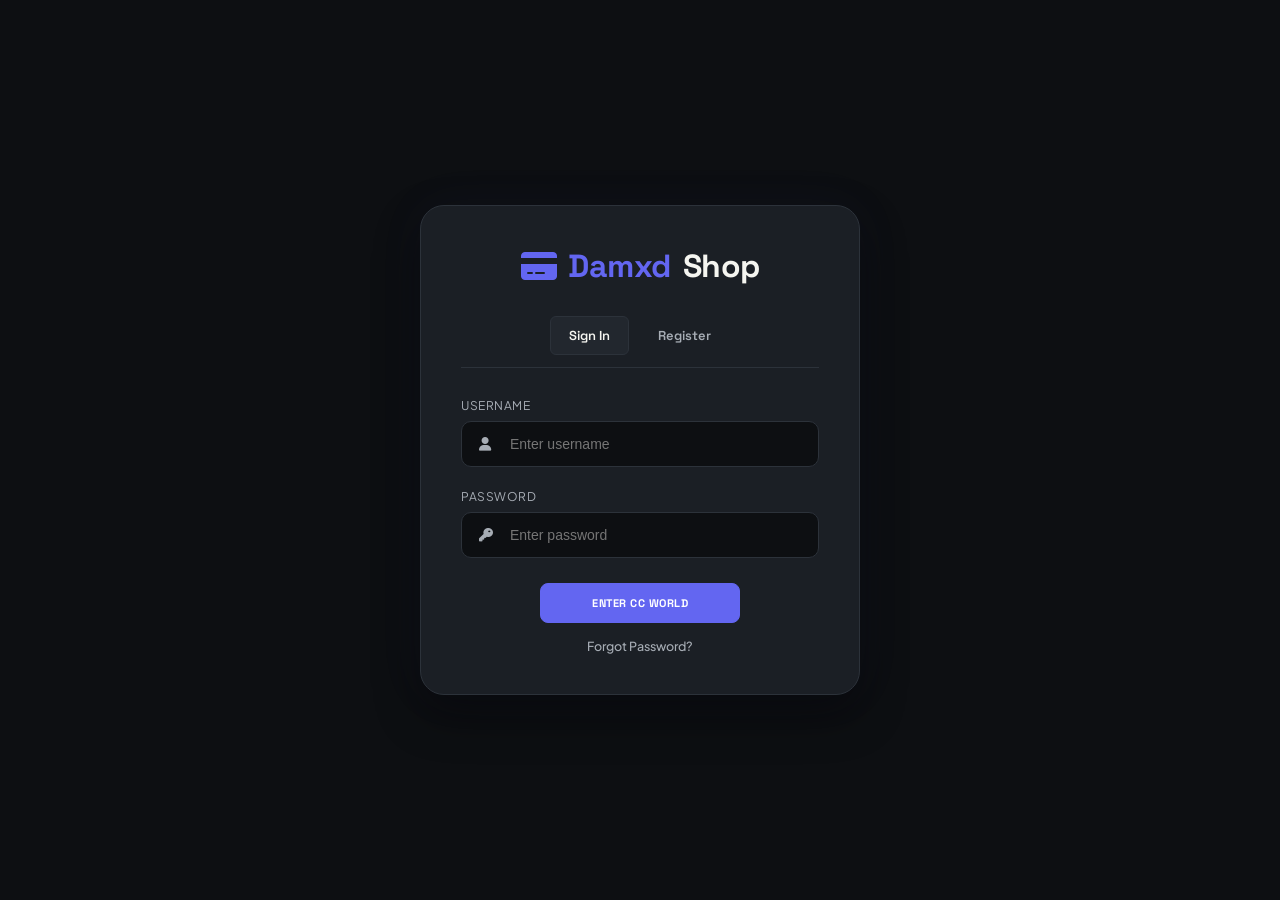
<file: login.html>
<!DOCTYPE html>
<html lang="en">

<head>
    <meta charset="UTF-8" />
    <meta name="viewport" content="width=device-width, initial-scale=1.0" />
    <title>damxd shop | Portal Auth</title>
    <!-- Import Fonts -->
    <link rel="preconnect" href="https://fonts.googleapis.com">
    <link rel="preconnect" href="https://fonts.gstatic.com" crossorigin>
    <link href="https://fonts.googleapis.com/css2?family=Space+Grotesk:wght@400;500;700&family=Plus+Jakarta+Sans:wght@300;400;500;600;700&display=swap" rel="stylesheet">
    <!-- FontAwesome Icons -->
    <link rel="stylesheet" href="https://cdnjs.cloudflare.com/ajax/libs/font-awesome/6.4.0/css/all.min.css">
    
    <!-- Modular Stylesheets -->
    <link rel="stylesheet" href="assets/css/theme.css">
    <link rel="stylesheet" href="assets/css/auth.css">
</head>

<body>

    <div class="auth-container">
        <div class="logo">
            <i class="fa-solid fa-credit-card"></i> Damxd <span>Shop</span>
        </div>

        <div class="auth-tabs">
            <button class="tab-btn active" id="tabLoginBtn">Sign In</button>
            <button class="tab-btn" id="tabRegisterBtn">Register</button>
        </div>

        <!-- LOGIN FORM -->
        <form id="loginForm">
            <div class="form-group">
                <label for="loginUser">Username</label>
                <div class="input-wrapper">
                    <i class="fa-solid fa-user"></i>
                    <input type="text" id="loginUser" class="form-input" placeholder="Enter username" required />
                </div>
            </div>
            <div class="form-group">
                <label for="loginPass">Password</label>
                <div class="input-wrapper">
                    <i class="fa-solid fa-key"></i>
                    <input type="password" id="loginPass" class="form-input" placeholder="Enter password" required />
                </div>
            </div>
            <button type="submit" class="btn btn-primary" style="margin: 25px auto 0; justify-content: center; min-width: 200px;">ENTER CC WORLD</button>
            <a href="#" id="forgotPasswordLink" style="color: var(--text-muted); font-size: 12.5px; text-decoration: none; display: block; margin-top: 15px; font-weight: 500; transition: color 0.2s;" onmouseover="this.style.color='var(--primary)'" onmouseout="this.style.color='var(--text-muted)'">Forgot Password?</a>
        </form>

        <!-- REGISTER FORM -->
        <form id="registerForm" style="display: none;">
            <div class="form-group">
                <label for="regUser">Choose Username</label>
                <div class="input-wrapper">
                    <i class="fa-solid fa-user-plus"></i>
                    <input type="text" id="regUser" class="form-input" placeholder="Enter username" required />
                </div>
            </div>
            <div class="form-group">
                <label for="regPass">Choose Password</label>
                <div class="input-wrapper">
                    <i class="fa-solid fa-key"></i>
                    <input type="password" id="regPass" class="form-input" placeholder="Create password" required />
                </div>
            </div>

            <button type="submit" class="btn btn-primary" style="margin: 25px auto 0; justify-content: center; min-width: 200px;">Create Account</button>
        </form>

        <!-- RECOVERY FORM -->
        <form id="recoverForm" style="display: none;">
            <div class="form-group">
                <label for="recoverUser">Username</label>
                <div class="input-wrapper">
                    <i class="fa-solid fa-user"></i>
                    <input type="text" id="recoverUser" class="form-input" placeholder="Enter username" required />
                </div>
            </div>
            <div class="form-group">
                <label for="recoverCode">Recovery Code</label>
                <div class="input-wrapper">
                    <i class="fa-solid fa-shield-halved"></i>
                    <input type="text" id="recoverCode" class="form-input" placeholder="DAMXD-XXXX" required />
                </div>
            </div>
            <div class="form-group">
                <label for="recoverNewPass">New Password</label>
                <div class="input-wrapper">
                    <i class="fa-solid fa-key"></i>
                    <input type="password" id="recoverNewPass" class="form-input" placeholder="Enter new password" required />
                </div>
            </div>
            <button type="submit" class="btn btn-primary" style="margin: 25px auto 0; justify-content: center; min-width: 200px;">Reset Password</button>
            <a href="#" id="backToLoginLink" style="color: var(--text-muted); font-size: 12.5px; text-decoration: none; display: block; margin-top: 15px; font-weight: 500; transition: color 0.2s;" onmouseover="this.style.color='var(--primary)'" onmouseout="this.style.color='var(--text-muted)'">Back to Login</a>
        </form>
    </div>

    <!-- RECOVERY CODES DISPLAY MODAL -->
    <div class="modal-overlay" id="recoveryCodesModal">
        <div class="modal-card modal-panel" style="max-width: 400px; text-align: center; margin: 15% auto;">
            <div class="modal-body modal-content-area">
                <i class="fa-solid fa-shield-halved" style="font-size: 48px; color: var(--primary); margin-bottom: 15px;"></i>
                <h2 style="font-family: var(--font-display); margin-bottom: 12px; color: #fff;">Save Recovery Codes</h2>
                <p style="color: var(--text-muted); font-size: 12.5px; margin-bottom: 15px; line-height: 1.5;">
                    These 10 recovery codes can be used to reset your password. **Each code can only be used once**. Save them securely!
                </p>
                <textarea id="recoveryCodesList" class="form-control-input" style="width: 100%; height: 160px; font-family: var(--font-mono); font-size: 12.5px; padding: 10px; background: var(--bg-base); color: var(--success); border: 1px solid var(--border-color); resize: none; margin-bottom: 15px;" readonly></textarea>
                <div style="display: flex; gap: 10px;">
                    <button class="btn" id="copyRecoveryCodesBtn" style="flex: 1; justify-content: center;">Copy Codes</button>
                    <button class="btn btn-primary" id="closeRecoveryModalBtn" style="flex: 1; justify-content: center;">I've Saved Them</button>
                </div>
            </div>
        </div>
    </div>

    <!-- Toast Notification Container -->
    <div class="toast-container" id="toastContainer"></div>

    <!-- Modular JS scripts -->
    <script src="assets/js/state.js"></script>
    <script src="assets/js/auth.js"></script>
</body>

</html>
</file>
<file: assets/css/theme.css>
:root {
    --bg-base: #0D0F12;
    --bg-secondary: #15181D;
    --bg-surface: #1B1F25;
    --bg-surface-elevated: #22272E;
    --border-color: #2C323A;
    
    /* Clean flat shadow */
    --neo-shadow-out: 0 4px 12px rgba(0, 0, 0, 0.15);
    --neo-shadow-in: none;
    
    --primary: #6366F1;
    --primary-hover: #818CF8;
    --accent: #EF4444;
    
    --success: #22C55E;
    --warning: #F59E0B;
    --error: #EF4444;
    
    --text-main: #F5F5F0;
    --text-muted: #A7ADB5;
    --text-dim: #737A84;
    
    --font-display: 'Space Grotesk', sans-serif;
    --font-body: 'Plus Jakarta Sans', sans-serif;
    --font-mono: 'Fira Code', monospace;
}

* {
    margin: 0;
    padding: 0;
    box-sizing: border-box;
    scrollbar-width: thin;
    scrollbar-color: var(--border-color) var(--bg-base);
}

body {
    background: var(--bg-base);
    color: var(--text-main);
    font-family: var(--font-body);
    min-height: 100vh;
    overflow-x: hidden;
    padding-bottom: 80px;
}

header {
    display: flex;
    justify-content: space-between;
    align-items: center;
    padding: 20px 30px;
    background: var(--bg-surface);
    box-shadow: var(--neo-shadow-out);
    border-radius: 12px;
    margin: 25px 0 45px 0;
    border: 1px solid var(--border-color);
}

.logo {
    font-family: var(--font-display);
    font-size: 26px;
    font-weight: 700;
    color: var(--primary);
    letter-spacing: -0.5px;
    display: flex;
    align-items: center;
    gap: 10px;
    transform-style: preserve-3d;
}

.logo i {
    animation: rotateIconY 5s linear infinite;
    transform-style: preserve-3d;
}

@keyframes rotateIconY {
    0% { transform: rotateY(0deg); }
    100% { transform: rotateY(360deg); }
}

.logo span {
    color: var(--text-main);
}

.nav-actions {
    display: flex;
    align-items: center;
    gap: 15px;
}

.btn {
    background: var(--bg-surface-elevated);
    padding: 12px 20px;
    border-radius: 8px;
    border: 1px solid var(--border-color);
    cursor: pointer;
    color: var(--text-main);
    font-weight: 600;
    font-family: var(--font-display);
    transition: all 0.2s ease;
    display: flex;
    align-items: center;
    gap: 8px;
    text-transform: uppercase;
    font-size: 11px;
    letter-spacing: 0.5px;
}

.btn:hover {
    background: var(--bg-surface);
    color: var(--primary-hover);
    border-color: var(--primary);
}

.btn-primary {
    background: var(--primary);
    color: #fff;
    border: 1px solid var(--primary);
    font-weight: 700;
}

.btn-primary:hover {
    background: var(--primary-hover);
    color: #fff;
    border-color: var(--primary-hover);
}

.btn-accent {
    background: transparent;
    color: var(--text-main);
    border: 1px solid var(--border-color);
}

.btn-accent:hover {
    background: var(--bg-surface-elevated);
    color: var(--primary);
    border-color: var(--primary);
}

.form-row {
    margin-bottom: 20px;
}

.form-row label {
    display: block;
    font-size: 12px;
    color: var(--text-muted);
    margin-bottom: 8px;
    text-transform: uppercase;
    letter-spacing: 0.5px;
}

.form-control-input {
    width: 100%;
    background: var(--bg-secondary);
    border: 1px solid var(--border-color);
    padding: 14px 18px;
    border-radius: 8px;
    color: var(--text-main);
    font-size: 14px;
    outline: none;
    transition: all 0.2s;
}

.form-control-input:focus {
    border-color: var(--primary);
    background: var(--bg-surface);
}

/* Glassmorphic Tabs Styles */
.checkout-tabs {
    display: flex;
    gap: 10px;
    border-bottom: 1px solid var(--border-color);
    margin-bottom: 25px;
    padding-bottom: 12px;
}

.tab-btn {
    background: transparent;
    border: 1px solid transparent;
    color: var(--text-muted);
    font-family: var(--font-display);
    font-weight: 600;
    font-size: 13px;
    padding: 10px 18px;
    cursor: pointer;
    border-radius: 6px;
    transition: all 0.2s ease;
    outline: none;
}

.tab-btn:hover {
    color: var(--text-main);
    background: var(--bg-surface-elevated);
}

.tab-btn.active {
    background: var(--bg-surface-elevated) !important;
    color: var(--text-main) !important;
    border: 1px solid var(--border-color) !important;
}

/* Toast Alerts layout */
.toast-container {
    position: fixed;
    bottom: 30px;
    right: 30px;
    z-index: 1100;
}

.toast-msg {
    background: var(--bg-surface-elevated);
    border: 1px solid var(--border-color);
    box-shadow: var(--neo-shadow-out);
    padding: 14px 24px;
    border-radius: 8px;
    color: var(--text-main);
    font-size: 14px;
    font-weight: 500;
    display: flex;
    align-items: center;
    gap: 8px;
    min-width: 250px;
}

.toast-msg.error {
    border-color: var(--error);
}

/* Server Console Logs layout */
.bottom-dev-console {
    position: fixed;
    bottom: 0;
    left: 0;
    right: 0;
    background: #020409;
    border-top: 1px solid var(--border-color);
    z-index: 999;
    transition: height 0.3s ease;
    height: 40px;
    font-family: var(--font-mono);
}

.bottom-dev-console.expanded {
    height: 220px;
}

.console-header {
    display: flex;
    justify-content: space-between;
    align-items: center;
    padding: 8px 24px;
    background: #070a14;
    cursor: pointer;
    border-bottom: 1px solid var(--border-color);
}

.console-title {
    font-size: 12px;
    color: var(--primary);
    display: flex;
    align-items: center;
    gap: 8px;
    font-weight: bold;
}

.console-logs-content {
    padding: 15px 24px;
    height: 175px;
    overflow-y: auto;
    font-size: 11px;
    color: #00ff66;
    line-height: 1.5;
}
</file>
<file: assets/css/auth.css>
body {
    display: flex;
    align-items: center;
    justify-content: center;
    padding: 24px;
}

.auth-container {
    background: var(--bg-surface);
    border: 1px solid var(--border-color);
    border-radius: 24px;
    max-width: 440px;
    width: 100%;
    padding: 40px;
    box-shadow: 0 20px 45px rgba(0, 0, 0, 0.4), 0 0 50px rgba(99, 102, 241, 0.05);
    animation: floatingCard 6s ease-in-out infinite, fadeIn 0.8s ease-out;
    text-align: center;
    transform-style: preserve-3d;
    perspective: 1000px;
}

@keyframes fadeIn {
    from { opacity: 0; transform: translateY(20px); }
    to { opacity: 1; transform: translateY(0); }
}

@keyframes floatingCard {
    0% { transform: translateY(0px) rotateX(0deg) rotateY(0deg); }
    50% { transform: translateY(-8px) rotateX(1.5deg) rotateY(1.5deg); }
    100% { transform: translateY(0px) rotateX(0deg) rotateY(0deg); }
}

.logo {
    font-family: var(--font-display);
    font-size: 32px;
    font-weight: 700;
    color: var(--primary);
    letter-spacing: -0.5px;
    margin-bottom: 30px;
    display: inline-flex;
    align-items: center;
    gap: 12px;
    transform-style: preserve-3d;
}

.logo i {
    color: var(--primary);
    animation: rotateIconY 5s linear infinite;
    transform-style: preserve-3d;
}

@keyframes rotateIconY {
    0% { transform: rotateY(0deg); }
    100% { transform: rotateY(360deg); }
}

.logo span {
    color: var(--text-main);
}

.auth-tabs {
    display: flex;
    gap: 10px;
    border-bottom: 1px solid var(--border-color);
    margin-bottom: 30px;
    padding-bottom: 12px;
    justify-content: center;
}

.form-group {
    margin-bottom: 22px;
    text-align: left;
}

.form-group label {
    display: block;
    font-size: 12px;
    color: var(--text-muted);
    margin-bottom: 8px;
    text-transform: uppercase;
    letter-spacing: 0.5px;
}

.input-wrapper {
    position: relative;
}

.input-wrapper i {
    position: absolute;
    left: 18px;
    top: 50%;
    transform: translateY(-50%);
    color: var(--text-muted);
    font-size: 14px;
}

.form-input {
    width: 100%;
    background: var(--bg-base);
    border: 1px solid var(--border-color);
    padding: 14px 18px 14px 48px;
    border-radius: 10px;
    color: #fff;
    font-size: 14px;
    outline: none;
    transition: all 0.3s;
    box-shadow: var(--neo-shadow-in);
}

.form-input:focus {
    border-color: var(--primary);
}

/* Modal overlay styling for recovery codes */
.modal-overlay {
    position: fixed;
    inset: 0;
    background: rgba(13, 15, 18, 0.95);
    backdrop-filter: blur(12px);
    z-index: 1010;
    display: none;
    align-items: center;
    justify-content: center;
    padding: 24px;
}

.modal-overlay.active {
    display: flex;
}

.modal-panel {
    background: var(--bg-surface);
    border: 1px solid var(--border-color);
    border-radius: 24px;
    width: 100%;
    position: relative;
    box-shadow: 0 20px 50px rgba(0, 0, 0, 0.6);
    animation: modalIn 0.3s cubic-bezier(0.4, 0, 0.2, 1);
}

@keyframes modalIn {
    from { opacity: 0; transform: scale(0.95); }
    to { opacity: 1; transform: scale(1); }
}
</file>
